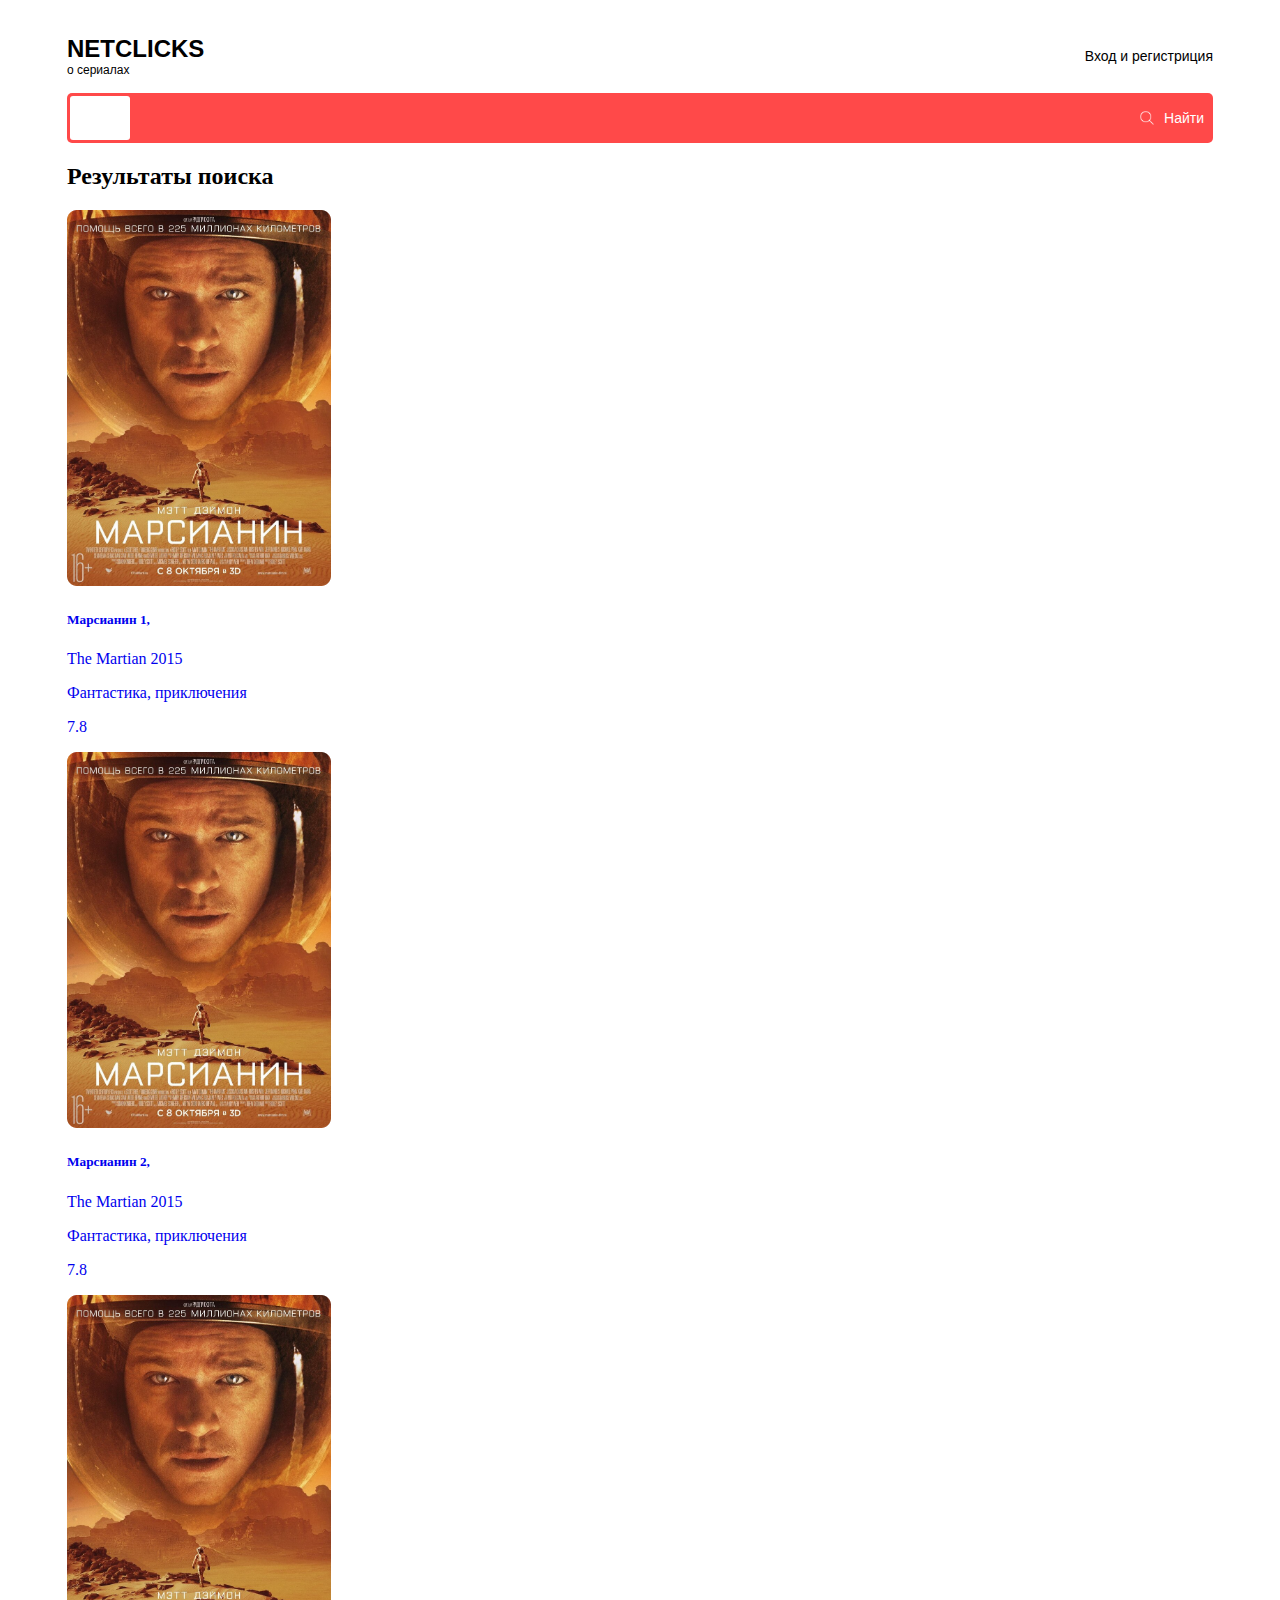
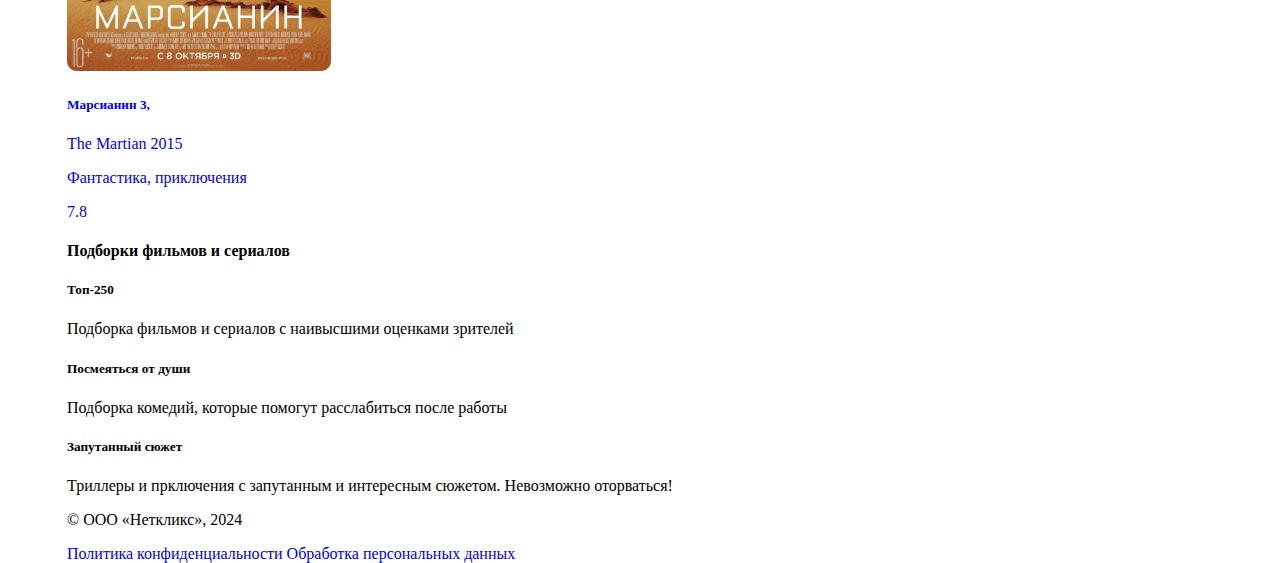
<file: index.html>
<!DOCTYPE html>
<html lang="en">

<head>
  <meta charset="UTF-8">
  <meta name="viewport" content="width=device-width, initial-scale=1.0">
  <title>NETCLICKS</title>
  <link rel="stylesheet" href="style.css">
  <script src="script.js" defer></script>
</head>

<body>
  <header class="header">
    <div class="container">
      <div class="header-box">
        <div class="header-logo">
          <h1>NETCLICKS</h1>
          <p> о сериалах</p>
        </div>
        <div class="header-cotrols">
          <a href="#">Вход и регистриция</a>
        </div>

        <div class="header-cotrols--mobile">
          <img src="images/burger.svg" alt="burger">
        </div>
      </div>
    </div>
  </header>
  <main>
    <section class="search">
      <div class="container">
        <div class="search-box">
          <input id="search-input" type="text" placeholder="Что хотите посмотреть?">
          <button id="search-button">
            <img src="images/search.svg" alt="search">
            <span>Найти</span>
          </button>
        </div>
      </div>
    </section>
    <section class="content">
      <div class="container">
        <div class="content-box">
          <div class="content-main">
            <h2 class="content-main__title">Результаты поиска</h2>
            <div class="content-cards">
              <a href="film.html" class="content-cards___item">
                <div class="content-cards___item--img">
                  <img src="images/film.png" alt="film">
                </div>
                <div class="content-cards___item--title">
                  <h5>Марсианин, </h5>
                  <span>The Martian 2015</span>
                </div>
                <p class="content-cards___item--descr">
                  Фантастика, приключения
                </p>
                <p class="content-cards___item--rating">
                  7.8
                </p>
              </a>
              <a href="film.html" class="content-cards___item">
                <div class="content-cards___item--img">
                  <img src="images/film.png" alt="film">
                </div>
                <div class="content-cards___item--title">
                  <h5>Марсианин, </h5>
                  <span>The Martian 2015</span>
                </div>
                <p class="content-cards___item--descr">
                  Фантастика, приключения
                </p>
                <p class="content-cards___item--rating">
                  7.8
                </p>
              </a>
              <a href="film.html" class="content-cards___item">
                <div class="content-cards___item--img">
                  <img src="images/film.png" alt="film">
                </div>
                <div class="content-cards___item--title">
                  <h5>Марсианин, </h5>
                  <span>The Martian 2015</span>
                </div>
                <p class="content-cards___item--descr">
                  Фантастика, приключения
                </p>
                <p class="content-cards___item--rating">
                  7.8
                </p>
              </a>
              <a href="film.html" class="content-cards___item">
                <div class="content-cards___item--img">
                  <img src="images/film.png" alt="film">
                </div>
                <div class="content-cards___item--title">
                  <h5>Марсианин, </h5>
                  <span>The Martian 2015</span>
                </div>
                <p class="content-cards___item--descr">
                  Фантастика, приключения
                </p>
                <p class="content-cards___item--rating">
                  7.8
                </p>
              </a>
              <a href="film.html" class="content-cards___item">
                <div class="content-cards___item--img">
                  <img src="images/film.png" alt="film">
                </div>
                <div class="content-cards___item--title">
                  <h5>Марсианин, </h5>
                  <span>The Martian 2015</span>
                </div>
                <p class="content-cards___item--descr">
                  Фантастика, приключения
                </p>
                <p class="content-cards___item--rating">
                  7.8
                </p>
              </a>
              <a href="film.html" class="content-cards___item">
                <div class="content-cards___item--img">
                  <img src="images/film.png" alt="film">
                </div>
                <div class="content-cards___item--title">
                  <h5>Марсианин, </h5>
                  <span>The Martian 2015</span>
                </div>
                <p class="content-cards___item--descr">
                  Фантастика, приключения
                </p>
                <p class="content-cards___item--rating">
                  7.8
                </p>
              </a>
            </div>
          </div>
          <div class="content-sidebar">
            <div class="content-sidebar__info">
              <h4 class="content-sidebar__info--titile">Подборки фильмов и сериалов</h4>
              <div class="content-sidebar__wrapper">
                <div class="content-sidebar__info__item">
                  <h5>Топ-250</h5>
                  <p>Подборка фильмов и сериалов
                    с наивысшими оценками
                    зрителей</p>
                </div>
                <div class="content-sidebar__info__item">
                  <h5>Посмеяться от души</h5>
                  <p>
                    Подборка комедий, которые
                    помогут расслабиться после
                    работы
                  </p>
                </div>
                <div class="content-sidebar__info__item">
                  <h5>Запутанный сюжет</h5>
                  <p>
                    Триллеры и прключения
                    с запутанным и интересным
                    сюжетом. Невозможно оторваться!
                  </p>
                </div>
              </div>
            </div>
            <div class="content-sidebar__footer">
              <p>© ООО «Неткликс», 2024</p>
              <a href="#">Политика конфиденциальности</a>
              <a href="#">Обработка персональных данных</a>
            </div>
          </div>
        </div>
      </div>
    </section>
  </main>
</body>

</html>
</file>
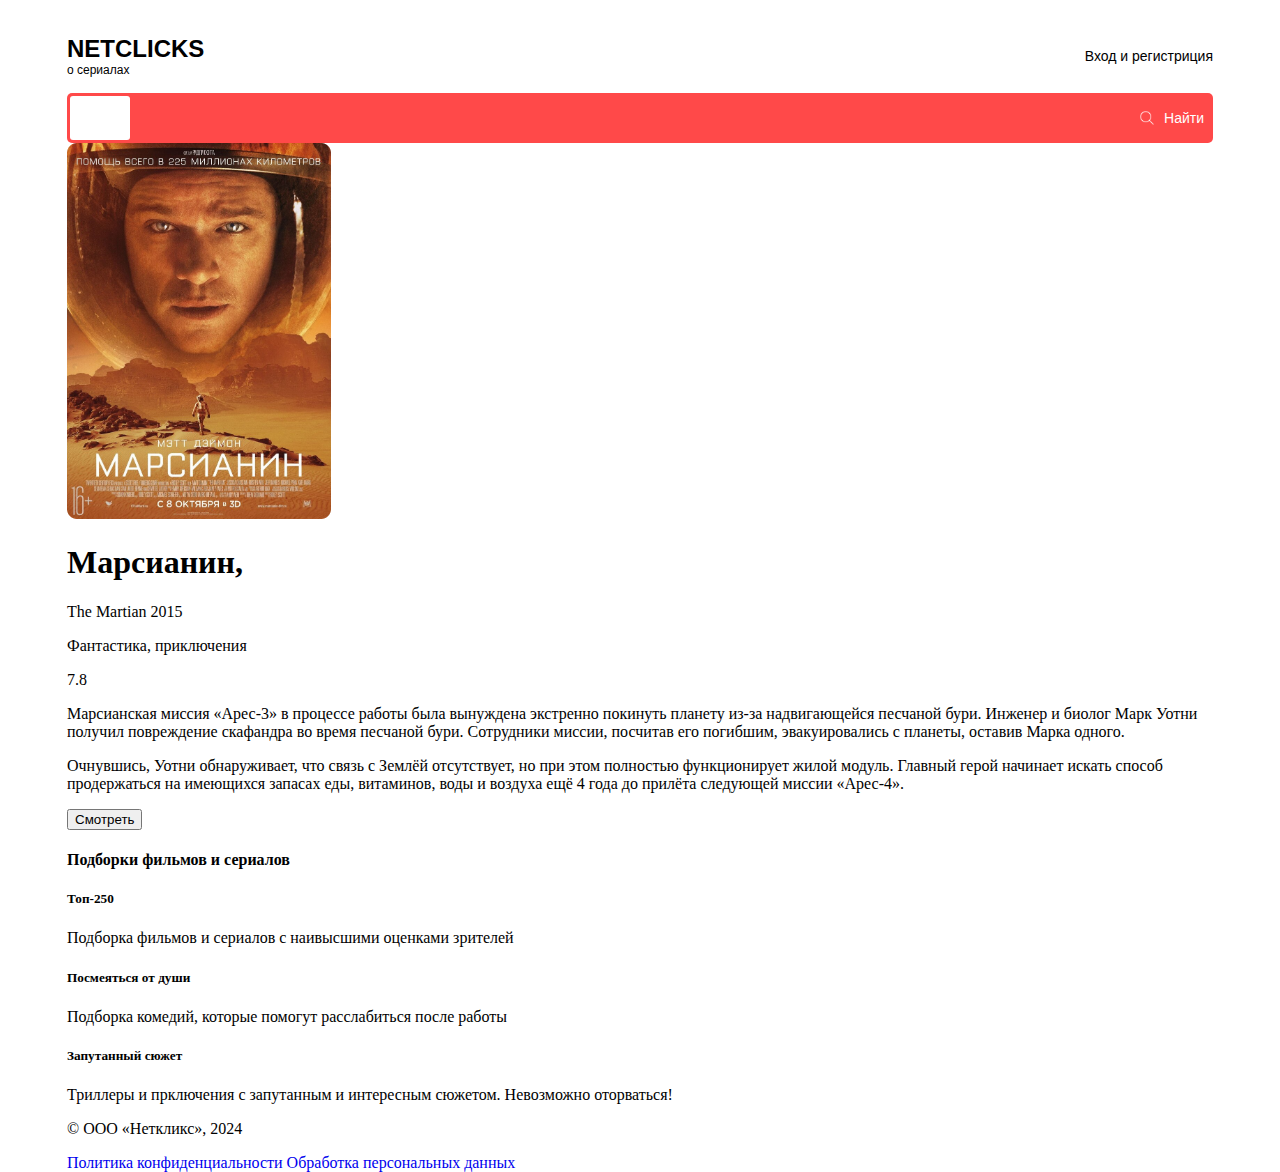
<file: film.html>
<!DOCTYPE html>
<html lang="en">

<head>
  <meta charset="UTF-8">
  <meta name="viewport" content="width=device-width, initial-scale=1.0">
  <title>NETCLICKS</title>
  <link rel="stylesheet" href="style.css">
</head>

<body>
  <header class="header">
    <div class="container">
      <div class="header-box">
        <div class="header-logo">
          <h1>NETCLICKS</h1>
          <p> о сериалах</p>
        </div>
        <div class="header-cotrols">
          <a href="#">Вход и регистриция</a>
        </div>

        <div class="header-cotrols--mobile">
          <img src="images/burger.svg" alt="burger">
        </div>
      </div>
    </div>
  </header>
  <main>
    <section class="search">
      <div class="container">
        <div class="search-box">
          <input type="text" placeholder="Что хотите посмотреть?">
          <button>
            <img src="images/search.svg" alt="search">
            <span>Найти</span>
          </button>
        </div>
      </div>
    </section>
    <section class="content">
      <div class="container">
        <div class="content-box">
          <div class="content-film">
            <div class="content-film__img">
              <img src="images/film.png" alt="film">
            </div>
            <div class="content-film__info">
              <div class="content-film__info__content">
                <div class="content-film__info__title">
                  <h1>Марсианин,</h1>
                  <p>The Martian 2015</p>
                </div>
                <p class="content-film__info__descr">
                  Фантастика, приключения
                </p>
                <p class="content-film__info__rating">
                  7.8
                </p>
                <div class="content-film__info__text">
                  <p>
                    Марсианская миссия «Арес-3» в процессе работы была вынуждена экстренно покинуть планету из-за
                    надвигающейся песчаной бури. Инженер и биолог Марк Уотни получил повреждение скафандра во время
                    песчаной бури. Сотрудники миссии, посчитав его погибшим, эвакуировались с планеты, оставив Марка
                    одного.
                  </p>
                  <p>
                    Очнувшись, Уотни обнаруживает, что связь с Землёй отсутствует, но при этом полностью функционирует
                    жилой модуль. Главный герой начинает искать способ продержаться на имеющихся запасах еды, витаминов,
                    воды и воздуха ещё 4 года до прилёта следующей миссии «Арес-4».
                  </p>
                </div>
              </div>
              <div class="content-film__info__controls">
                <button>Смотреть</button>
              </div>

            </div>

          </div>
          <div class="content-sidebar">
            <div class="content-sidebar__info">
              <h4 class="content-sidebar__info--titile">Подборки фильмов и сериалов</h4>
              <div class="content-sidebar__wrapper">
                <div class="content-sidebar__info__item">
                  <h5>Топ-250</h5>
                  <p>Подборка фильмов и сериалов
                    с наивысшими оценками
                    зрителей</p>
                </div>
                <div class="content-sidebar__info__item">
                  <h5>Посмеяться от души</h5>
                  <p>
                    Подборка комедий, которые
                    помогут расслабиться после
                    работы
                  </p>
                </div>
                <div class="content-sidebar__info__item">
                  <h5>Запутанный сюжет</h5>
                  <p>
                    Триллеры и прключения
                    с запутанным и интересным
                    сюжетом. Невозможно оторваться!
                  </p>
                </div>
              </div>
            </div>
            <div class="content-sidebar__footer">
              <p>© ООО «Неткликс», 2024</p>
              <a href="#">Политика конфиденциальности</a>
              <a href="#">Обработка персональных данных</a>
            </div>
          </div>
        </div>
      </div>
    </section>
  </main>
</body>

</html>
</file>
<file: style.css>
* {
  box-sizing: border-box;
}

body {
  margin: 0;
  padding: 0;
}

a {
  text-decoration: none;

}

.container {
  max-width: 1194px;
  margin: 0 auto;
  padding: 0 24px;
}

.header {
  margin-top: 34px;
  margin-bottom: 15px;
}

.header-box {
  display: flex;
  justify-content: space-between;
  align-items: center;
}

.header-logo h1 {
  margin: 0;
  font-family: Inter, sans-serif;
  font-size: 24px;
  font-weight: 700;
  line-height: 29px;
}

.header-logo p {
  margin: 0;
  font-family: Inter, sans-serif;
  font-size: 12px;
  font-weight: 300;
  line-height: 15px;
}

.header-cotrols a {
  font-family: Inter, sans-serif;
  font-size: 14px;
  font-weight: 400;
  line-height: 17px;
  color: black;
}

.header-cotrols a:hover {
  color: rgb(255, 73, 73);
}

.header-cotrols--mobile {
  display: none;
  align-self: flex-start;
}

.search-box {
  border-radius: 5px;
  background: rgba(255, 73, 73, 1);
  display: flex;
  justify-content: space-between;
  align-items: center;
  padding: 3px;
  gap: 3px;
  height: 50px;
}

.search-box input {
  padding: 0 30px;
  flex-grow: 1;
  height: 100%;
  border: none;
  outline: none;
  border-radius: 3px;
  background-color: #fff;
  max-width: 0;

}

.search-box button {
  height: 100%;
  display: flex;
  align-items: center;
  gap: 10px;
  background: rgba(255, 73, 73, 1);
  border: none;
  color: rgba(255, 255, 255, 1);
  font-family: Inter, sans-serif;
  font-size: 14px;
  font-weight: 400;
  line-height: 17px;
  cursor: pointer;
}

@media(max-width: 768px) {
  .header-cotrols {
    display: none;
  }

  .header-cotrols--mobile {
    display: block;
  }

  .search-box input {
    padding: 0 15px;
  }
}
</file>
